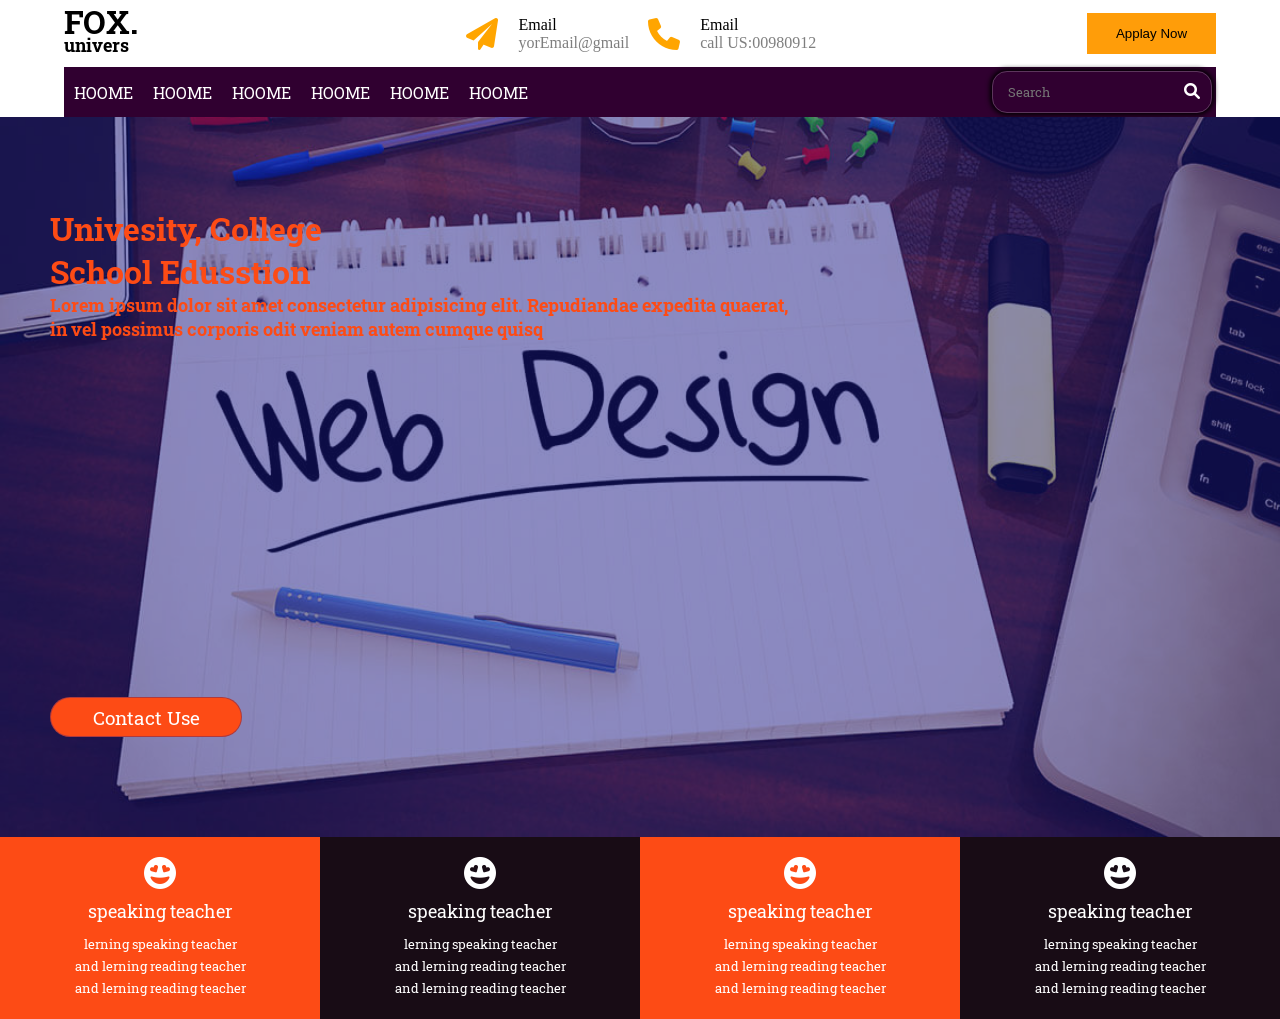
<file: Exersice_6/index.html>
<!DOCTYPE html>
<html lang="en">
<head>
    <meta charset="UTF-8">
    <meta http-equiv="X-UA-Compatible" content="IE=edge">
    <meta name="viewport" content="width=device-width, initial-scale=1.0">
    <link rel="stylesheet" href="./style/fontawesome-free-6.1.1-web/css/all.css">
    <link href="https://fonts.googleapis.com/css2?family=Roboto+Slab:wght@800&family=Square+Peg&display=swap" rel="stylesheet">
    <link rel="stylesheet" href="./style/style.css">
    <title>Ex_6_mAbolfathi</title>
</head>
<body>
    <div class="container">
        <div class="heder-box">
            <div class="header">
                <div class="header-top">
                    <div id="text-heder">
                        <span>FOX. </span>
                        <p>univers</p>
                    </div><!--left-->
                    <div class="header-top-between">
                        <div class="htb-left">
                                <div>
                                    <i class="fa-solid fa-paper-plane"></i>
                                </div>
                                <div>
                                    <span>Email</span>
                                    <p>yorEmail@gmail</p>
                                </div>
                        </div>
                        <div class="htb-right">
                            <div>
                                <i class="fa-solid fa-phone"></i>
                            </div>
                            <div>
                                <span>Email</span>
                                <p>call US:00980912</p>
                            </div>
                        </div>
                    </div><!--vasat-->
                    <div class="header-top-righ">
                        <button>Applay Now</button>
                    </div><!--rast-->
                </div><!--end of header-top-->
                <div class="header-bottom">
                    <div class="h-bottom-left">
                        <ul>
                            <li>HOOME</li>
                            <li>HOOME</li>
                            <li>HOOME</li>
                            <li>HOOME</li>
                            <li>HOOME</li>
                            <li>HOOME</li>
                        </ul>
                    </div><!--end of h-bottom-left-->
                    <div class="h-bottom-right">
                        <div>
                            <input type="text" placeholder="Search">
                            <i class="fa-solid fa-magnifying-glass"></i>
                        </div>
                    </div>
                </div><!--end of heder-botton-->
            </div><!--end of heder-->
        </div><!--end of heder box-->
        <div class="main-box">
            <div class="main-box-image">
                <img src="./image/image3.jpg" alt="">
            </div>
            <div class="text-main-box">
                <span>Univesity, College</span>
                <span>School Edusstion</span>
                <p>
                    Lorem ipsum dolor sit amet consectetur adipisicing elit.
                    Repudiandae expedita quaerat,
                    <p>
                    in vel possimus corporis 
                    odit veniam autem cumque quisq
                    </p>
                </p>
            </div>
            <div class="btn">
                <button>Contact Use</button>
            </div>
        </div><!--end of main box-->
        <div class="foter-box">
            <div class="foter-box1">
                <div class="foter-box1-image">
                    <i class="fa-solid fa-face-grin-hearts"></i>
                </div>
                <div class="foter-box-1-text">
                    <span>speaking teacher</span>
                    <p>
                        lerning speaking teacher
                    </p>
                    <p>
                        and lerning reading teacher 
                    </p>
                    <p>
                        and lerning reading teacher 
                    </p>
                </div>
            </div><!--end of foter-box-1-->
            <div class="foter-box1" style="background-color: rgb(24, 12, 21);">
                <div class="foter-box1-image">
                    <i class="fa-solid fa-face-grin-hearts"></i>
                </div>
                <div class="foter-box-1-text">
                    <span>speaking teacher</span>
                    <p>
                        lerning speaking teacher
                    </p>
                    <p>
                        and lerning reading teacher 
                    </p>
                    <p>
                        and lerning reading teacher 
                    </p>
                </div>
            </div><!--end of foter-box-1(2)-->
            <div class="foter-box1">
                <div class="foter-box1-image">
                    <i class="fa-solid fa-face-grin-hearts"></i>
                </div>
                <div class="foter-box-1-text">
                    <span>speaking teacher</span>
                    <p>
                        lerning speaking teacher
                    </p>
                    <p>
                        and lerning reading teacher 
                    </p>
                    <p>
                        and lerning reading teacher 
                    </p>
                </div>
            </div><!--end of foter-box-1(3)-->
            <div class="foter-box1" style="background-color: rgb(24, 12, 21);">
                <div class="foter-box1-image">
                    <i class="fa-solid fa-face-grin-hearts"></i>
                </div>
                <div class="foter-box-1-text">
                    <span>speaking teacher</span>
                    <p>
                        lerning speaking teacher
                    </p>
                    <p>
                        and lerning reading teacher 
                    </p>
                    <p>
                        and lerning reading teacher 
                    </p>
                </div>
            </div><!--end of foter-box-1(4)-->
        </div>
    </div>
</body>
</html>
</file>
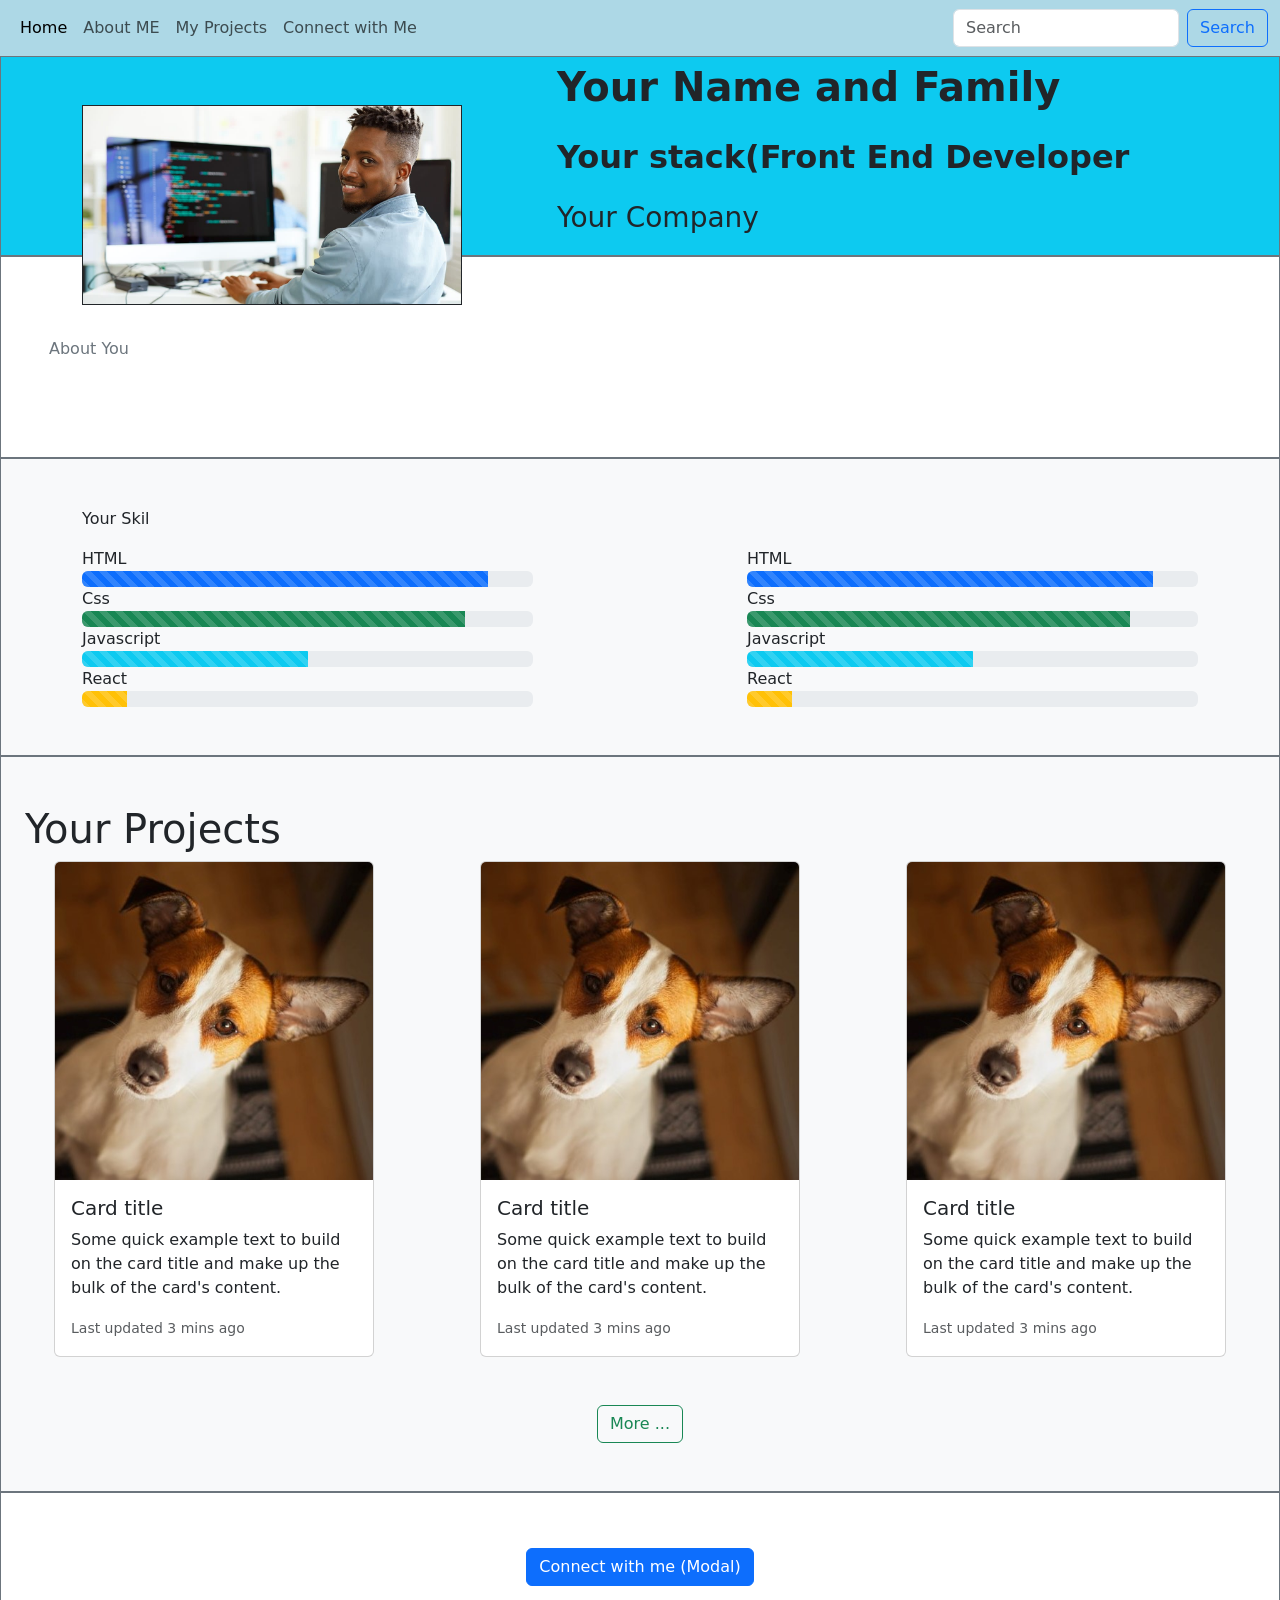
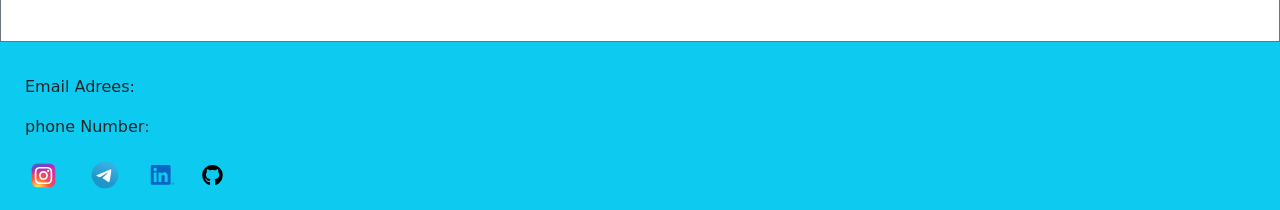
<file: m75-cw9-group6/index.html>
<!DOCTYPE html> 
<html lang="en"> 
<head> 
    <meta charset="UTF-8"> 
    <meta http-equiv="X-UA-Compatible" content="IE=edge"> 
    <meta name="viewport" content="width=device-width, initial-scale=1.0"> 
<!-- css files bootstrap  --> 
    <link href="https://cdn.jsdelivr.net/npm/bootstrap@5.0.2/dist/css/bootstrap.min.css" rel="stylesheet" integrity="sha384-EVSTQN3/azprG1Anm3QDgpJLIm9Nao0Yz1ztcQTwFspd3yD65VohhpuuCOmLASjC" crossorigin="anonymous"> 
 
    <title>Document</title> 
</head> 
<body > 
    <section id = "navigation"> 
        <nav class="navbar navbar-expand-lg navbar-light" style="background-color:lightblue"> 
            <div class="container-fluid"> 
              <button class="navbar-toggler" type="button" data-bs-toggle="collapse" data-bs-target="#navbarSupportedContent" aria-controls="navbarSupportedContent" aria-expanded="false" aria-label="Toggle navigation"> 
                <span class="navbar-toggler-icon"></span> 
              </button> 
              <div class="collapse navbar-collapse" id="navbarSupportedContent"> 
                <ul class="navbar-nav me-auto mb-2 mb-lg-0"> 
                  <li class="nav-item"> 
                    <a class="nav-link active" aria-current="page" href="#">Home</a> 
                  </li> 
               
                  <li class="nav-item"> 
                    <a class="nav-link" href="#">About ME</a> 
                  </li> 
                  <li class="nav-item"> 
                    <a class="nav-link" href="#">My Projects</a> 
                  </li> 
                  <li class="nav-item"> 
                    <a class="nav-link" href="#">Connect with Me</a> 
                  </li> 
                
                </ul> 
                <form class="d-flex"> 
                  <input class="form-control me-2" type="search" placeholder="Search" aria-label="Search"> 
                  <button class="btn btn-outline-primary" type="submit">Search</button> 
                </form> 
              </div> 
            </div> 
          </nav> 
    </section> 
<!-- second section  --> 
    <section   id="part2" class="bg-info border border-secondary "> 
        <div class="container"> 
        <div class="row"> 
            <div class="col-4 position-relative"> 
                <img  class = "border border-dark position-absolute mt-5  " src="./image/photo_2022-05-12_16-17-53.jpg" alt="..." class="img-thumbnail" style="width:100%;"> 
            </div> 
 
            <div class="col-7 offset-1"> 
                <p class=" fs-1 fw-bold"> Your Name and Family</p> 
                <p class=" fs-2 fw-bold">Your stack(Front End Developer</p> 
                <p class="fs-3">Your Company</p> 
            </div> 
 
        </div>  
          </div> 
 
    </section> 
    <section class="border border-secondary"> 
        <div class="d-flex align-items-center " style="height:200px"> 
            <p class="text-secondary ps-5"> 
                About You 
            </p> 
        </div> 
    </section> 
    <section class="bg-light pt-5 pb-5 border border-secondary">
        <div class="container">
            <p>
                Your Skil
            </p>
            <div class="row">
                <div class="col-5 ">
                    <p class="m-0">HTML</p>
                      <div class="progress">
                        <div class="progress-bar progress-bar-striped" role="progressbar" style="width: 90%" aria-valuenow="90" aria-valuemin="0" aria-valuemax="100"></div>
                      </div>
                      <p class="m-0">Css</p>
                      <div class="progress">
                        <div class="progress-bar progress-bar-striped bg-success" role="progressbar" style="width: 85%" aria-valuenow="25" aria-valuemin="0" aria-valuemax="100"></div>
                      </div>
                      <p class="m-0">Javascript</p>
                      <div class="progress">
                        <div class="progress-bar progress-bar-striped bg-info" role="progressbar" style="width: 50%" aria-valuenow="50" aria-valuemin="0" aria-valuemax="100"></div>
                      </div>
                      <p class="m-0">React</p>
                      <div class="progress">
                        <div class="progress-bar progress-bar-striped bg-warning" role="progressbar" style="width: 10%" aria-valuenow="10" aria-valuemin="0" aria-valuemax="100"></div>
                      </div>
                </div>
                <div class="col-5 offset-2">
                    <p class="m-0">HTML</p>
                      <div class="progress">
                        <div class="progress-bar progress-bar-striped" role="progressbar" style="width: 90%" aria-valuenow="90" aria-valuemin="0" aria-valuemax="100"></div>
                      </div>
                      <p class="m-0">Css</p>
                      <div class="progress">
                        <div class="progress-bar progress-bar-striped bg-success" role="progressbar" style="width: 85%" aria-valuenow="25" aria-valuemin="0" aria-valuemax="100"></div>
                      </div>
                      <p class="m-0">Javascript</p>
                      <div class="progress">
                        <div class="progress-bar progress-bar-striped bg-info" role="progressbar" style="width: 50%" aria-valuenow="50" aria-valuemin="0" aria-valuemax="100"></div>
                      </div>
                      <p class="m-0">React</p>
                      <div class="progress">
                        <div class="progress-bar progress-bar-striped bg-warning" role="progressbar" style="width: 10%" aria-valuenow="10" aria-valuemin="0" aria-valuemax="100"></div>
                      </div>
                </div>
            </div>
        </div>
    </section>
    <section class="bg-light pt-5 border border-secondary">
        <h1 class="ms-4">Your Projects</h1>
        <div class="d-flex align-items-center justify-content-around mt-2">
            <div class="card" style="width: 20rem;">
                <img class="card-img-top" src="./image/ax-dog.jpg" alt="Card image cap">
                <div class="card-body">
                  <h5 class="card-title">Card title</h5>
                  <p class="card-text">Some quick example text to build on the card title and make up the bulk of the card's content.</p>
                  <p class="card-text"><small class="text-muted">Last updated 3 mins ago</small></p>
                </div>
              </div>
              <div class="card" style="width: 20rem;">
                <img class="card-img-top" src="./image/ax-dog.jpg" alt="Card image cap">
                <div class="card-body">
                  <h5 class="card-title">Card title</h5>
                  <p class="card-text">Some quick example text to build on the card title and make up the bulk of the card's content.</p>
                  <p class="card-text"><small class="text-muted">Last updated 3 mins ago</small></p>
                </div>
              </div>
              <div class="card" style="width: 20rem;">
                <img class="card-img-top" src="./image/ax-dog.jpg" alt="Card image cap">
                <div class="card-body">
                  <h5 class="card-title">Card title</h5>
                  <p class="card-text">Some quick example text to build on the card title and make up the bulk of the card's content.</p>
                  <p class="card-text"><small class="text-muted">Last updated 3 mins ago</small></p>
                </div>
              </div>
            </div>
            <div class="d-flex justify-content-center align-items-center my-5">
                <button type="button" class="btn btn-outline-success">More ...</button>
            </div>
    </section><!--end of section card-->
     <section
     class="border border-secondary d-flex justify-content-center align-items-center"
     style="height: 150px"
   >
     <button class="btn btn-primary">Connect with me (Modal)</button>
   </section>
   <section class="pt-3 ps-3 border border-info bg-info" >
    <div class="container-fluid m-0 p-0 w-100" style="height:150px ;">
        <div>
            <p class="ms-2 pt-3">Email Adrees:</p>
        </div>
        <div>
            <p class="ms-2 mt-2">phone Number:</p>
        </div>
        <div>
            <div class="w-25">
                <img src="./image/Instagram-Logo.wine.svg" class="p-0" style="height:15px;height: 35px;">
                <img src="./image/Telegram_(software)-Logo.wine.svg" class="p-0" style="height:20px;height: 40px;">
                <img src="./image/LinkedIn-Icon-Logo.wine.svg" class="p-0" style="height:10px;height: 30px;">
                <img src="./image/GitHub-Logo.wine.svg" class="p-0" style="height:10px;height: 30px;">
            </div>
        </div>
   </section><!--end of foter-->
 
 
<!-- js files bootstrap  --> 
    <script src="https://cdn.jsdelivr.net/npm/bootstrap@5.0.2/dist/js/bootstrap.bundle.min.js" integrity="sha384-MrcW6ZMFYlzcLA8Nl+NtUVF0sA7MsXsP1UyJoMp4YLEuNSfAP+JcXn/tWtIaxVXM" crossorigin="anonymous"></script> 
 
</body> 
</html>
</file>
<file: Exersice_6/style/style.css>
/* Ex-6 */
*{
    box-sizing: border-box;
    margin: 0px;
    padding: 0px;
}
.container{
    width: 100%;
    margin: 0px auto;
    max-width: 1900px;
}
ul{
    list-style-type: none;
}
a{
    text-decoration: none;
}
/* start cod header */
.heder-box{
    display: flex;
    justify-content: center;
}
.header {
    /* background-color: rgb(33, 37, 39); */
    display: flex;
    flex-direction: column;
    justify-content: space-between;
    width: 90%;
}
.header-top{
    /* background-color: rgb(40, 37, 63); */
    display: flex;
    justify-content: space-between;
    width: 100%;
}

#text-heder{
    width: 32%;
}

.header-top-between{
    display: flex;
    width: 32%;
}
.htb-left {
    width: 50%;
    display: flex;
    justify-content: center;
    align-items: center;
}
.htb-left div:nth-child(1){
    margin-right: 20px;
}
.htb-left p{
    opacity: 50%;
}
.htb-left i {
    color: orange;
    font-size: xx-large;
}
.htb-right i {
    color: orange;
    font-size: xx-large;
}
.htb-right p{
    opacity: 50%;
}

.htb-right{
    width: 50%;
    display: flex;
    justify-content: center;
    align-items: center;
}
.htb-right div:nth-child(1){
    margin-right: 20px;
}

.header-top-righ{
    /* background-color: springgreen; */
    width: 32%;
}
#text-heder span{
    font-size: xx-large;
    font-weight: bold;
    font-family: 'Roboto Slab', serif;
}
#text-heder p {
    font-size: large;
    font-weight: bold;
    font-family: 'Roboto Slab', serif;
    position: relative;
    bottom: 10px;
}
.header-top-righ{
    display: flex;
    justify-content: end;
    align-items: center;
}

.header-top-righ button {
    width: 35%;
    height: 60%;
    background-color: #ff9d09;
    border: none;
    /* border-radius: 15px; */
}


/* header botton */
.header-bottom{
    width: 100%;
    display: flex;
    justify-content:space-between;
    align-items: center;
    height: 50px;
    background-color: rgb(48, 0, 48);
}
.h-bottom-left{
    width: 50%;
    margin-left: 10px;
}
.h-bottom-left ul{
    display: flex;
    flex-direction: row;
}
.h-bottom-left li{
    margin-right: 20px;
    color: white;
    font-family: 'Roboto Slab', serif;
}

.h-bottom-right{
    width: 50%;
    display: flex;
    justify-content: end;
}
.h-bottom-right div{
    height: 40%;
    border-radius:15px ;
    box-shadow: 0PX 0PX 5PX 2px;
    border: 1px solid rgba(255, 255, 255, 0.212);
    padding-right: 10px;
    margin-right: 4px;
}
.h-bottom-right input {
    color: white;
    font-family: 'Roboto Slab', serif;
    width: 90%;
    height: 40px;
    border: none;
    background-color: #66339900;
    padding-left: 15px;
}
.h-bottom-right i{
    color: rgb(255, 255, 255);
}
/* ****************************start main box */
.main-box{
    width: 100%;
    background-color: rgb(24, 24, 138);
    position: relative;
}
.main-box-image{
    width: 100%;
    height: 80vh;
}
.main-box-image img{
    width: 100%;
    height: 100%;
    opacity: 50%;
}
.text-main-box span{
    color: rgb(253, 75, 21);
    display: block;
    font-size: xx-large;
    font-weight: bold;
    font-family: 'Roboto Slab', serif;
}
.text-main-box{
    position: absolute;
    left: 50px;
    top: 90px;
}
.text-main-box p{
    /* position: absolute; */
    color: rgb(253, 75, 21);
    display: block;
    font-size: large;
    font-weight: bold;
    font-family: 'Roboto Slab', serif;
}
.btn {
    position: absolute;
    width: 15%;
    left: 50px;
    bottom: 100px;
}
.btn button {
    background-color: rgb(253, 75, 21);
    width: 100%;
    height: 40px;
    color: white;
    border-radius: 20px;
    border: 1px  solid rgba(24, 24, 138, 0.342);
    font-family: 'Roboto Slab', serif;
    font-size: larger;
}
/* start cod foter */
.foter-box{
    display: flex;
    flex-direction: row;
}
.foter-box1{
    display: flex;
    flex-direction: column;
    justify-content: center;
    align-items: center;
    width: 25%;
    background-color: rgb(253, 75, 21);
    padding: 20px 0px;
}
.foter-box1-image{
    width: 100%;
    display: flex;
    justify-content: center;
    align-items: center;
}

.foter-box1-image i{
    font-size: xx-large;
    color: white;
}
.foter-box-1-text {
    display: flex;
    flex-direction: column;
    align-items: center;
    color: white;
}
.foter-box-1-text span{
    margin:10px 0px;
    font-family: 'Roboto Slab', serif;
    font-size: large;
}
.foter-box-1-text p{
    margin: 2px 0px;
    font-family: 'Roboto Slab', serif;
    font-size: small;
}
</file>
